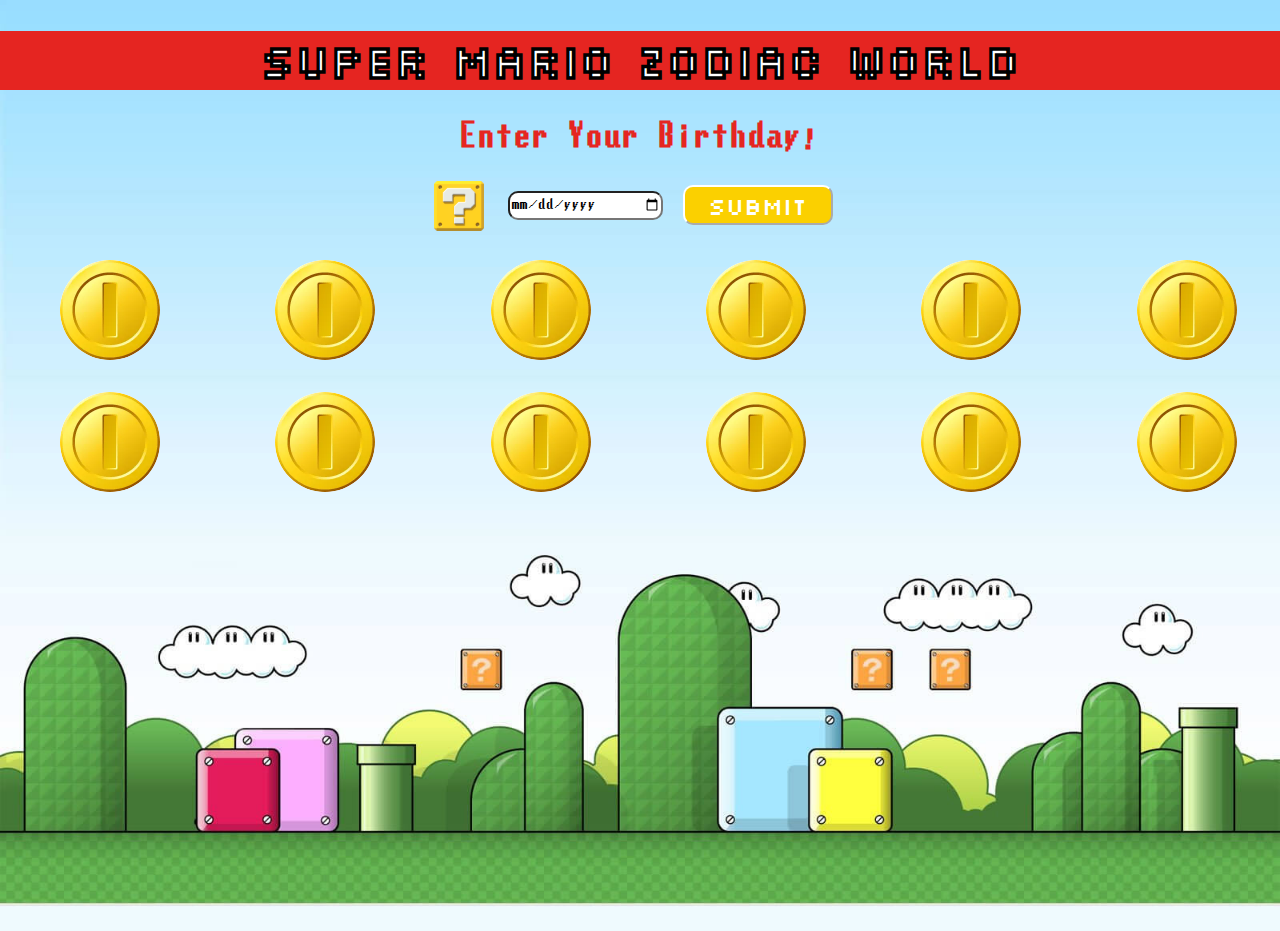
<file: index.html>
<!DOCTYPE html>
<html lang="en">
<head>
    <meta charset="UTF-8">
    <meta name="viewport" content="width=device-width, initial-scale=1.0">
    <title>zodiac</title>
    <link rel="stylesheet" href="./css/zodiac.css" type="text/css">
</head>

<!--background-->
<body style="background-image: url(images/background.svg);">

<!--headers-->
  <h1>
    SUPER MARIO ZODIAC WORLD
  </h1>
  <h2>
    Enter Your Birthday!
  </h2>


<!-- Question -->
<form id="birthdayForm" class="birthday-form">
  <div class="container">
    <div class="image-container">
      <button type="button" class="image-button" id="info-button">
        <img 
          class="question box" 
          src="images/question.png" 
          alt="three-dimensional gold question mark block from Super Mario game">
      </button>
    </div>
    <!-- Instructions Popup -->
    <div id="info-popup" class="hidden">
      <h3>Instructions</h3>
        <p>
          Enter your birthday and press 'SUBMIT'.<br>
          Your horoscope will appear, showing a Super Mario World character and its description.<br>
          Press the 'X' button to submit another response.<br>
          Have fun!
        </p>
        <button type="button" class="closeButton">X</button>
      </div>
      <!-- Date input -->
      <div class="date-container">
          <input
              class="date"
              type="date"
              id="birthdayInput"
              value="0000-00-00"
              min="1920-01-01"
              max="2024-12-31">
      </div>

      <!-- Submit button -->
      <div class="submit-container">
          <input
              class="button"
              type="button"
              value="Submit"
              id="submit-button"
              onclick="collectBirthday()">
      </div>
  </div>
</form>

<!--aries-->
<main>
  <div class="zodiacs">
    <div class="coin-container" data-sign="Aries">
      <audio 
        class="audio" 
        src="./audio/audio_1.mp3">
      </audio>
      <img 
        class="coin front" 
        src="./images/coin.svg" 
        alt="front side of goin mario coin">
      <img 
        class="coin back hidden" 
        src="./images/01aries_mario.png" 
        alt="mario character from super mario bros">
    </div>
    <div class="popup">
      <p class="popupHeader">Mario (Aries)</p>
      <p>March 21 - April 19</p>
      <p>You share a horoscope with Mario!</p>
      <p>Just like Mario, the main hero of Mushroom Kingdom, 
        you possess a strong sense of independence and a willingness to take on challenges. 
        You're always ready to jump into action and achieve your goals with determination.</p>
      </p>Aries hold the invaluable trait of independence and Mario uses exactly that to his advantage. 
        While solving problems with simply running and jumping, 
        he is sure to achieve whatever goal he wishes to achieve.</p>
      <button type="button" class="closePopup">X</button>
    </div>

<!--taurus-->
    <div class="coin-container" data-sign="Taurus">
      <audio 
        class="audio" 
        src="./audio/audio_2.mp3">
      </audio>
      <img 
        class="coin front" 
        src="./images/coin.svg" 
        alt="front side of gold mario coin">
      <img 
        class="coin back hidden" 
        src="./images/02taurus_rosalina.png" 
        alt="rosalina character from super mario bros">
    </div>
    <div class="popup2">
      <p class="popupHeader">Rosalina (Taurus)</p>
      <p>April 20 - May 20</p>
      <p>You share a horoscope with Rosalina!</p>
      <p>Although a lesser known character in Super Mario Land, 
        Rosalina exhibits the most care and protective nature. 
        She may seem a bit distant, but she is very kind-hearted.</p>
      <p>Taureans are the ideal friend— 
        they understand others easily and are willing to use the power of friendship to accomplish anything. 
        Rosalina demonstrates how single-minded determination can be used productively despite some stubbornness.</p>
      <button type="button" class="closePopup">X</button>
    </div>

<!--gemini-->
  <div class="coin-container" data-sign="Gemini">
    <audio 
      class="audio" 
      src="./audio/audio_3.mp3">
    </audio>
    <img 
      class="coin front" 
      src="./images/coin.svg" 
      alt="front side of gold mario coin">
    <img 
      class="coin back hidden" 
      src="./images/03gemini_peach.png" 
      alt="princess peach character from super mario bros">
  </div>
  <div class="popup3">
    <p class="popupHeader">Princess Peach (Gemini)</p>
    <p>May 21 - June 21</p>
    <p>You share a horoscope with Princess Peach!</p>
    <p>As the beloved princess of Mushroom Kingdom, 
      Peach exemplifies that intelligence can come in many forms. 
      This characteristic has helped make her a kind and well-loved ruler.</p>
    <p>Geminis are aware of their intelligent capabilities and fervent imagination. 
      The praised princess consistently manages to escape from the hands of the King Koopa with her social adeptness and agency.</p>
    <button type="button" class="closePopup">X</button>
  </div>

<!--cancer-->
  <div class="coin-container" data-sign="Cancer">
    <audio 
      class="audio" 
      src="./audio/audio_4.mp3">
    </audio>
    <img 
      class="coin front" 
      src="./images/coin.svg" 
      alt="front side of gold mario coin">
    <img 
      class="coin back hidden" 
      src="./images/04cancer_toad.png" 
      alt="toad character from super mario bros">
  </div>
  <div class="popup4">
    <p class="popupHeader">Toad (Cancer)</p>
    <p>June 22 - July 22</p>
    <p>You share a horoscope with Toad!</p>
    <p>Displaying his exemplary intuition,
      Toad is the first to recognize when things are going wrong. 
      His prickliness and outbursts in situations of high stress shows how much of an empath he tends to be.</p>
    <p>Cancers display constant loyalty and dedication in all their connections. 
      Toad does his best to help others in their efforts from Bowser, 
      even if he endangers himself in the process.</p>
    <button type="button" class="closePopup">X</button>
  </div>

<!--leo-->
  <div class="coin-container" data-sign="Leo">
    <audio 
      class="audio" 
      src="./audio/audio_5.mp3">
    </audio>
    <img 
      class="coin front" 
      src="./images/coin.svg" 
      alt="front side of gold mario coin">
    <img 
      class="coin back hidden" 
      src="./images/05leo_kong.png" 
      alt="donkey kong character from super mario bros">
  </div>
  <div class="popup5">
    <p class="popupHeader">Donkey Kong (Leo)</p>
    <p>July 23 - August 22</p>
    <p>You share a horoscope with Donkey Kong!</p>
    <p>Born as the king of the jungle, 
      DK tends to be the center of attention. 
      He never tends to slip into the background of things.</p>
    <p>Leos present charisma and enjoys the commanding of others. 
      His emotions, specifically anger, 
      do not seem to hinder his position of a great role model. 
      However, Kong's physical and emotional strength may lead to walking over others without even realizing it. </p>
    <button type="button" class="closePopup">X</button>
  </div>

<!--virgo-->
  <div class="coin-container" data-sign="Virgo">
    <audio 
      class="audio" 
      src="./audio/audio_6.mp3">
    </audio>
    <img 
      class="coin front" 
      src="./images/coin.svg" 
      alt="front side of gold mario coin">
    <img 
      class="coin back hidden" 
      src="./images/06virgo_junior.png" 
      alt="bowser junior character from super mario bros">
  </div>
  <div class="popup6">
    <p class="popupHeader">Bowser Junior (Virgo)</p>
    <p>August 23 - September 22</p>
    <p>You share a horoscope with Bowser Junior!</p>
    <p>As the son of his highness Bowser, 
      Bowser Junior works intensely hard to please his father. 
      He throws tantrums if things do not go his way and causes plenty of trouble because of his selfishness.</p>
    <p>Virgos may often let their anger control the situations which leads to the best plans ultimately falling apart. 
      Bowser Junior easily loses Princess Peach as easily as he helps in her kidnapping. 
      His fortitude to continue this process is admiring.</p>
    <button type="button" class="closePopup">X</button>
  </div>

<!--libra-->
  <div class="coin-container" data-sign="Libra">
    <audio 
      class="audio" 
      src="./audio/audio_7.mp3">
    </audio>
    <img 
      class="coin front" 
      src="./images/coin.svg" 
      alt="front side of gold mario coin">
    <img 
      class="coin back hidden" 
      src="./images/07libra_toadette.jpeg" 
      alt="toadette character from super mario bros">
  </div>
  <div class="popup3">
    <p class="popupHeader">Toadette (Libra)</p>
    <p>September 23 - October 23</p>
    <p>You share a horoscope with Toadette!</p>
    <p>Often in the background, 
      Toadette always never forgets to bring everyone together— 
      especially when it comes to playing games in Mario Party. 
      Her calmness and kindness balances out well in her companionship with the anxious Toad.</p>
    <p>Libras tend to romanticize life and are known to be great listeners as well. 
      Her charming persona helps balance well with her partner’s emotional struggles.</p>
    <button type="button" class="closePopup">X</button>
  </div>

<!--scorpio-->
  <div class="coin-container" data-sign="Scorpio">
    <audio 
      class="audio" 
      src="./audio/audio_8.mp3">
    </audio>
    <img 
      class="coin front" 
      src="./images/coin.svg" 
      alt="front side of gold mario coin">
    <img 
      class="coin back hidden" 
      src="./images/08scorpio_daisy.png" 
      alt="princess daisy character from super mario bros">
  </div>
  <div class="popup8">
    <p class="popupHeader">Princess Daisy (Scorpio)</p>
    <p>October 24 - November 21</p>
    <p>You share a horoscope with Princess Daisy!</p>
    <p>Being less formal compared to the other princess of Mario Land, 
      Daisy’s ambitious personality makes her stand out from the rest. 
      She is not afraid to be herself.</p>
    <p>Scorpios often come across as brusque, rude, or even secretive without meaning to. 
      Their intuitive nature can help them in solving issues without bringing unnecessary attention to it.
      In Princess Daisy’s case, this translates to her competitiveness.</p>
    <button type="button" class="closePopup">X</button>
  </div>

<!--sagittarius-->
  <div class="coin-container" data-sign="Sagittarius">
    <audio 
      class="audio" 
      src="./audio/audio_9.mp3">
    </audio>
    <img 
      class="coin front" 
      src="./images/coin.svg" 
      alt="front side of gold mario coin">
    <img 
      class="coin back hidden" 
      src="./images/09sag_yoshi.png" 
      alt="yoshi character from super mario bros">
  </div>
  <div class="popup9">
    <p class="popupHeader">Yoshi (Sagittarius)</p>
    <p>November 22 - December 21</p>
    <p>You share a horoscope with Yoshi!</p>
    <p>Without ever talking, Yoshi can make himself loud and clear in other ways. 
      His carefree attitudes adds onto his bright and bouncy personality.</p>
    <p>Sagittariuses are energetic, optimistic, and adventurous. 
      Yoshi is willing to help his friends without second guesses. 
      It is hard to imagine him ever complaining when the solution is to push forward through any and all problems.</p>
    <button type="button" class="closePopup">X</button>
  </div>

<!--capricorn-->
  <div class="coin-container" data-sign="Capricorn">
    <audio 
      class="audio" 
      src="./audio/audio_10.mp3">
    </audio>
    <img 
      class="coin front" 
      src="./images/coin.svg" 
      alt="front side of gold mario coin">
    <img 
      class="coin back hidden" 
      src="./images/10capricorn_boo.png" 
      alt="king boo character from super mario bros">
  </div>
  <div class="popup10">
    <p class="popupHeader">King Boo (Capricorn)</p>
    <p>December 22 - January 19</p>
    <p>You share a horoscope with King Boo!</p>
    <p>Setting himself apart from the other enemies, 
      King Boo uses his ghastly skills to flee towards safety without putting himself at risk. 
      He uses critical thinking skills to escape suspicious situations.</p>
    <p>Capricorns are usually disciplined, but also quite pessimistic. 
      As the leader of the Boos and ghosts, 
      King Boo tends to scheme quietly in his mansion while aiding in Bowser’s capture of Princess Peach.</p>
    <button type="button" class="closePopup">X</button>
  </div>

<!--aquarius-->
  <div class="coin-container" data-sign="Aquarius">
    <audio 
      class="audio" 
      src="./audio/audio_11.mp3">
    </audio>
    <img 
      class="coin front" 
      src="./images/coin.svg" 
      alt="front side of gold mario coin">
    <img 
      class="coin back hidden" 
      src="./images/11aquarius_bowser.png" 
      alt="bowser character from super mario bros">
  </div>
  <div class="popup11">
    <p class="popupHeader">Bowser (Aquarius)</p>
    <p>January 20 - February 18</p>
    <p>You share a horoscope with Bowser!</p>
    <p>Given his powerful position, 
      Bowser shows his ruthlessness as an uncompromising villain. 
      The King of the Koopas is hesitant to express his emotions and comes out to be temperamental in conquering the Mushroom Kingdom.</p>
    <p>Aquariuses are problem-solvers with unique characteristics. 
      Bowser shows his innovative and creative ways of thinking throughout the process of kidnapping the love of his life— 
      Princess Peach.</p>
    <button type="button" class="closePopup">X</button>
  </div>

<!--pisces-->
  <div class="coin-container" data-sign="Pisces">
    <audio 
      class="audio" 
      src="./audio/audio_12.mp3">
    </audio>
    <img 
      class="coin front" 
      src="./images/coin.svg" 
      alt="front side of gold mario coin">
    <img 
      class="coin back hidden" 
      src="./images/12pisces_luigi.png" 
      alt="luigi character from super mario bros">
  </div>
  <div class="popup12">
    <p class="popupHeader">Luigi (Pisces)</p>
    <p>February 19 - March 20</p>
    <p>You share a horoscope with Luigi!</p>
    <p>As another fellow hero of Mushroom Kingdom, 
      Luigi is a kind and well-rounded introverted character. 
      The dynamic between him and his Aries brother Mario shows his need to escape from the spotlight of Mario— 
      after all, he is his own person.</p>
    <p>Pisces usually show signs of escapism and are closed off. 
      Luigi’s minimal dialogue never hinders his empathy to remain a natural healer. 
      He picks up crumbs left behind by Mario, 
      yet never seems to dream about swapping places with him.</p>
    <button type="button" class="closePopup">X</button>
    </div>
  </div>
</main>
<script src="./javascript/zodiac.js"></script>
</body>
</html>
</file>
<file: css/zodiac.css>
/*fonts*/
@font-face {
    font-family: silkscreen;
    src: url(/fonts/silkscreen.ttf) format("truetype");
    font-weight: 100;
    font-style: normal;
}

@font-face {
    font-family: lunchtime;
    src: url(../fonts/lunchtime.ttf) format("truetype");
    font-weight: 100;
    font-style: normal;
}

/*colors*/
:root {
    --background-color: #a0cde6;
    --primary-text: #ffffff;
    --stroke: #000000;
    --button: #fbd000;
    --hover: #e0cf45;
    --mario: #e52521;
    --peach: #f096be; 
    --rosalina: #1dd4b7;
    --toad: #17419a;
    --kong: #742607;
    --junior: #f6ce09;
    --daisy: #ee830a;
    --yoshi: #70b921;
    --boo: #95a4ae;
    --bowser: #f8be10;
    --luigi: #43b047;
}

/*background*/
body {
    margin: 0;
    padding: 0;
    width: 100vw;
    height: 100vh;
    background-image: url('images/background.svg');
    background-repeat: no-repeat;
    background-size: cover;
    background-position: center;
}

.background { 
    height: max-content;
    width: max-content;
}

/*super mario zodiac world*/
h1 {
    background-color: var(--mario);
    color: var(--primary-text);
    font-family: silkscreen;
    font-size: 46px;
    text-align: center;
    -webkit-text-stroke: 2px var(--stroke);
}

/*enter your birthday*/
h2 {
    color: var(--mario);
    font-family: lunchtime;
    font-size: 32px;
    text-align: center;
    animation: blink 1s ease-in-out infinite;
}

h3 {
  font-size: 28px;
}

@keyframes blink {
    0% {
      opacity: 1;
    }
    50% {
      opacity: 0.5;
    }
    100% {
      opacity: 1;
    }
  }

/*birthday input*/
.birthday-form {
  display: flex;
  flex-direction: column;
  align-items: center;
  margin-right: 20px;
  margin-bottom: 30px;
}

.container {
  display: flex;
  align-items: center;
  justify-content: center;
}

.date-container {
  flex: 1; 
  margin: 0 10px; 
}

.date {
  background-color: var(--primary-text);
  font-family: lunchtime;
  font-size: 14px;
  border-radius: 10px;
  width: 150px;
  height: 25px;
}

/*question*/
.image-container {
  margin-right: 20px; 
}

.image-button {
  display: block;
  background-color: transparent; 
  border: none; 
  cursor: pointer; 
  width: 50px;
  height: 50px;
}

.image-button img {
  width: 50px;
  height: 50px;
}

.image-button:hover img {
  opacity: 0.8; 
}

.image-button:hover .question {
  animation: bounce 0.5s ease infinite alternate;
}

@keyframes bounce {
  0% {
    transform: translateY(0);
  }
  100% {
    transform: translateY(-5px); 
  }
}

/*submit*/
.submit-container {
  margin-left: 10px;
}

.button {
  background-color: var(--button);
  color: var(--primary-text);
  font-family: silkscreen;
  font-size: 24px;
  cursor: pointer; 
  width: 150px;
  height: 40px;
  border-radius: 10px;
  border-color: var(--primary-text);
}

.button:hover {
  opacity: 0.8;
}

/*question popup*/
.hidden {
    display: none;
    background-color: var(--peach);
    font-family: lunchtime;
    font-size:18px;
    opacity: 0.8;
    text-align: center;
}

#info-popup {
  position: fixed; 
  bottom: 0; 
  left: 0; 
  width: 100%; 
  padding: 20px;
  box-sizing: border-box;
  background-color: var(--peach);
  color: var(--stroke);
  font-family: lunchtime;
  font-size: 18px;
  opacity: 0.8;
}

.closeButton {
  position: absolute; 
  top: 5px; 
  right: 5px; 
  color: var(--stroke);
  background-color: transparent;
  cursor: pointer;
  padding: 5px 10px;
  border: none; 
  font-family: silkscreen;
  font-size: 28px;
}

/*grid*/
.zodiacs {
    display: grid;
    grid-template-columns: repeat(6, 1fr);
    justify-content: center;
    grid-column-gap: 12px;
    grid-row-gap: 12px;
    align-items: center;
}

.coin-container,
.popup {
  padding: 60px;
  margin-left: 60px;
}

/*coins*/
.coin-container {
  position: relative; 
}

.coin {
  width: 100px; 
  height: 100px;
  cursor: pointer; 
  position: absolute; 
  top: 0;
  left: 0;
  border-radius: 50%; 
  background-color: var(--primary-text);
  transition: transform 0.5s ease-in-out, opacity 0.5s ease-in-out; 
}

.coin.flipped {
  transform: rotateY(180deg); 
  opacity: 0; 
}

.front {
  z-index: 1; 
}

.back {
  z-index: 0; 
}

.hidden {
  opacity: 0; 
}

/*coins popup*/
.popup,
.popup2,
.popup3,
.popup4,
.popup5,
.popup6,
.popup8,
.popup9,
.popup10,
.popup11,
.popup12 {
  position: absolute;
  top: 50%;
  left: 50%;
  transform: translate(-50%, -50%); 
  background-color: var(--mario);
  color: var(--primary-text);
  font-family: lunchtime;
  padding: 10px;
  border: 2px solid var(--stroke);
  display: none; 
  margin-top: 50px;
  z-index: 2;
}

.popup2 {
  background-color: var(--rosalina);
}

.popup3 {
  background-color: var(--peach);
}

.popup4 {
  background-color: var(--toad);
}

.popup5 {
  background-color: var(--kong);
}

.popup6 {
  background-color: var(--junior);
}

.popup8 {
  background-color: var(--daisy);
}

.popup9 {
  background-color: var(--yoshi);
}

.popup10 {
  background-color: var(--boo);
}

.popup11 {
  background-color: var(--bowser);
}

.popup12 {
  background-color: var(--luigi);
}

.popupHeader {
  margin-top: 0; 
  font-size: 1.2em; 
  font-weight: bolder;
}

.popup p {
  margin-bottom: 10px; 
}

.closePopup {
  position: absolute; 
  top: 10px; 
  right: 10px; 
  background-color: transparent; 
  color: var(--primary-text);
  font-family: silkscreen;
  border: none; 
  font-size: 1.5em;
  cursor: pointer;
}

.closePopup:hover,
.closeButton:hover {
  transform: rotate(180deg); 
  transition: transform 0.3s ease-in-out; 
}
</file>
